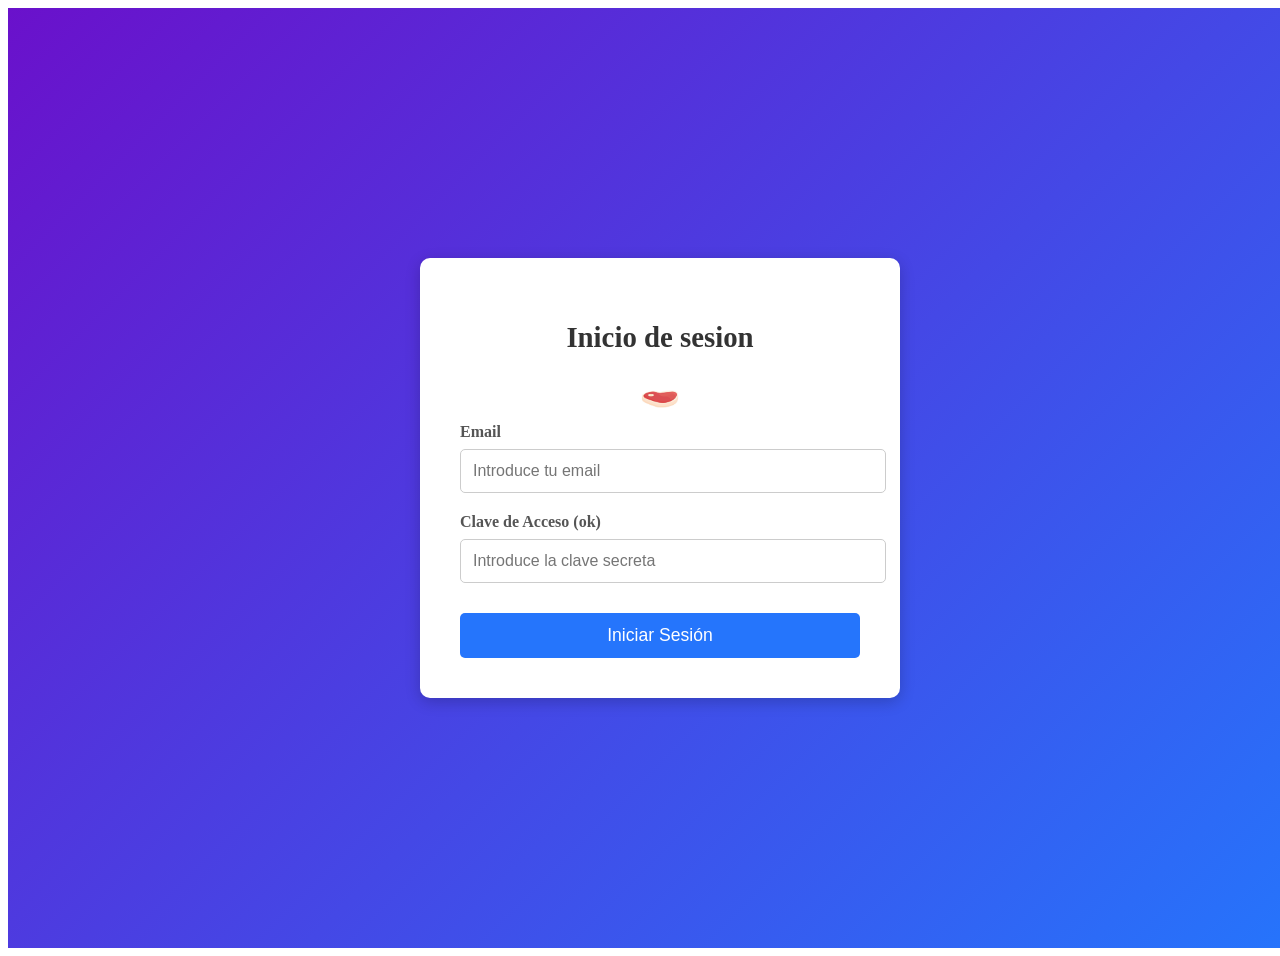
<file: index.html>
<!DOCTYPE html>
<html lang="es">
  <head>
    <meta charset="UTF-8" />
    <meta name="viewport" content="width=device-width, initial-scale=1.0" />
    <title>Login con Clave Estática</title>
    <link rel="stylesheet" href="login.css" />
  </head>
  <body>
    <section class="login-container">
      <div class="login-box">
        <h2>Inicio de sesion</h2>
        <img src="beef.jpg" />

        <form onsubmit="return validarLogin(event);">
          <div class="input-group">
            <label for="email">Email</label>
            <input
              type="email"
              id="email"
              name="email"
              placeholder="Introduce tu email"
              required
            />
          </div>

          <div class="input-group">
            <label for="password">Clave de Acceso (ok)</label>
            <input
              type="password"
              id="password"
              name="password"
              placeholder="Introduce la clave secreta"
              required
            />
          </div>

          <button type="submit" class="login-button">Iniciar Sesión</button>
        </form>
      </div>
    </section>

    <script src="login.js"></script>
  </body>
</html>
</file>
<file: login.css>
/* Contenedor principal: Centra el formulario */
.login-container {
  display: flex;
  justify-content: center;
  align-items: center;
  min-height: 100vh;
  width: 100%;
  /* Fondo atractivo para la vista de escritorio */
  background: linear-gradient(135deg, #6a11cb 0%, #2575fc 100%);
  padding: 1.25rem; /* 20px de padding */
}

/* La caja del formulario */
.login-box {
  background: white;
  padding: 2.5rem; /* 40px */
  border-radius: 0.625rem; /* 10px */
  box-shadow: 0 0.25rem 0.9375rem rgba(0, 0, 0, 0.2); /* Sombra */
  width: 100%;
  max-width: 25rem; /* 400px, el ancho máximo */
  text-align: center;
}

.login-box h2 {
  margin-bottom: 1.5625rem; /* 25px */
  color: #333;
  font-size: 1.8rem;
}

/* División para agrupar Label e Input */
.input-group {
  margin-bottom: 1.25rem; /* 20px */
  text-align: left;
}

.input-group label {
  display: block;
  margin-bottom: 0.5rem; /* 8px */
  font-weight: bold;
  color: #555;
}

.input-group input {
  width: 100%;
  padding: 0.75rem; /* 12px */
  border: 1px solid #ccc;
  border-radius: 0.3125rem; /* 5px */
  font-size: 1rem;
  transition: border-color 0.3s;
}

.input-group input:focus {
  border-color: #2575fc;
  outline: none;
}

.login-box img {
  width: 10%;
  max-width: 500px;
}

/* Estilo del botón */
.login-button {
  width: 100%;
  padding: 0.75rem; /* 12px */
  border: none;
  border-radius: 0.3125rem; /* 5px */
  background-color: #2575fc;
  color: white;
  font-size: 1.1rem;
  cursor: pointer;
  transition: background-color 0.3s ease;
  margin-top: 0.625rem; /* 10px */
}

.login-button:hover {
  background-color: #0e63e2;
}

/* -------------------------------------- */
/* MEDIA QUERY: RESPONSIVE MÓVILES */
/* -------------------------------------- */

/* Estilos aplicados cuando la pantalla mide 600px o menos */
@media (max-width: 600px) {
  /* El contenedor principal simula una vista de aplicación */
  .login-container {
    padding: 0; /* Quita el padding exterior */
    background: #fff; /* Fondo blanco liso */
    align-items: flex-start; /* Mueve el formulario arriba */
    min-height: auto;
  }

  /* La caja del formulario se expande y pierde los adornos de tarjeta */
  .login-box {
    padding: 1.5rem; /* 24px de padding interno */
    margin-top: 2rem; /* 32px de espacio superior */
    width: 100%;
    max-width: 100%;
    box-shadow: none; /* Elimina la sombra */
    border-radius: 0; /* Elimina el borde redondeado */
    border: none;
  }

  .login-box h2 {
    font-size: 1.7rem; /* Ajuste sutil del tamaño */
    text-align: left;
  }

  .input-group input {
    padding: 1rem; /* Aumenta el padding para un mejor toque táctil (16px) */
  }
}
</file>
